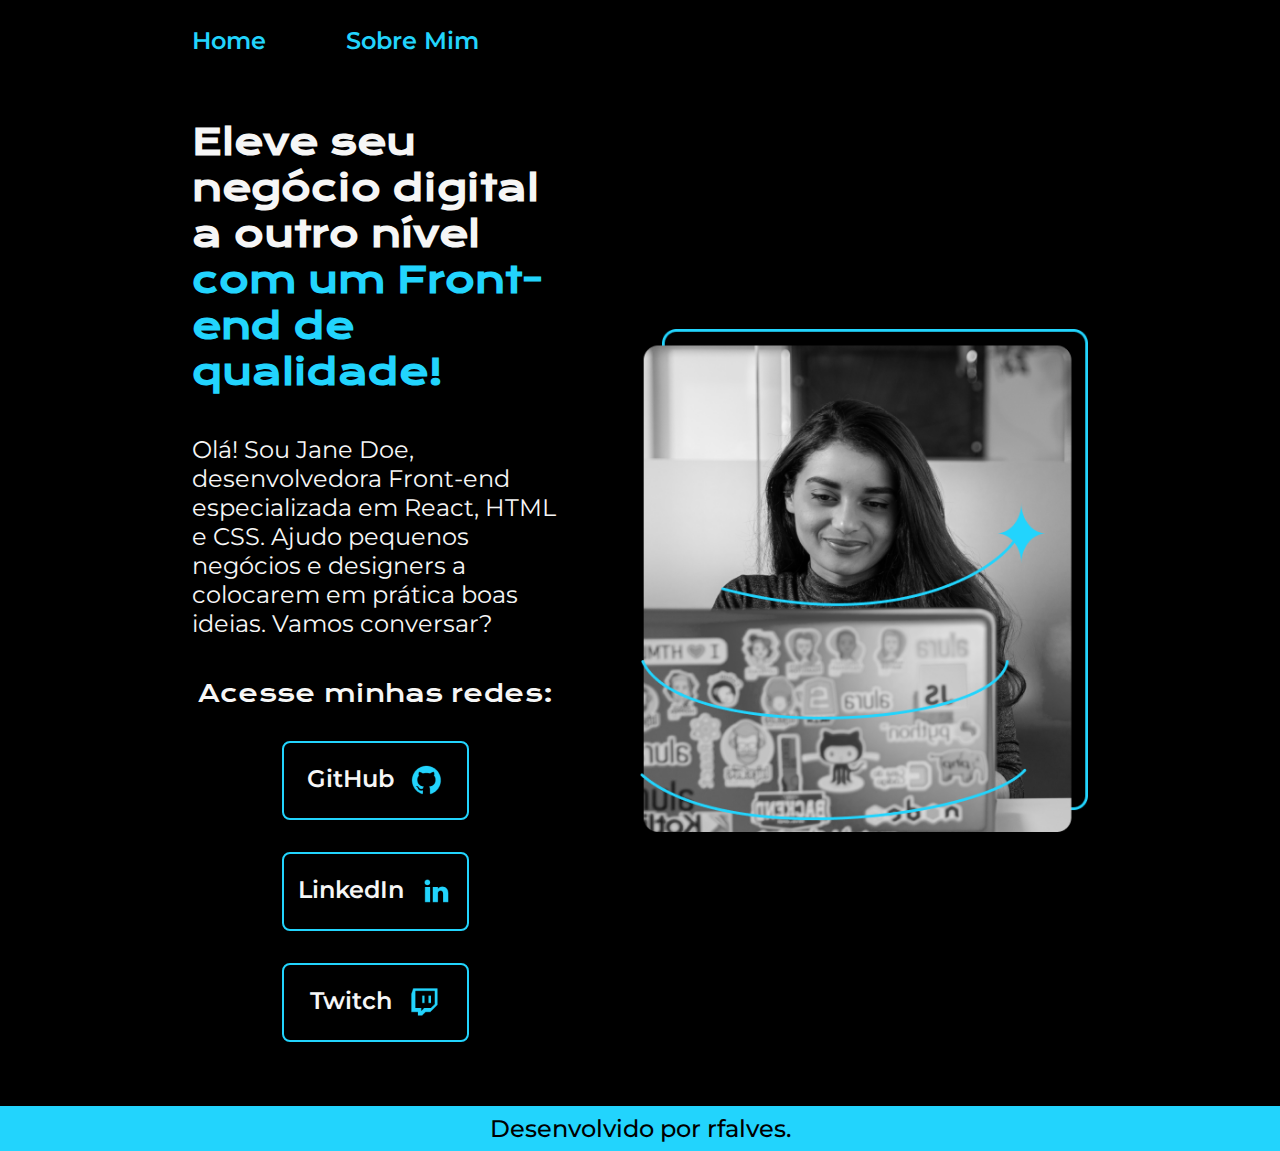
<file: index.html>
<!DOCTYPE html>
<html lang="pt-br">
<head>
    <meta charset="UTF-8"> 
    <meta http-equiv="X-UA-Compatible" content="IE=edge">
    <meta name="viewport" content="width=device-width, initial-scale=1.0">
    <title>Portifolio</title>
    <link rel="stylesheet" href="./styles/style.css">
</head>
<body>
    <header class="cabecalho">
        <nav class="cabecalho__menu">
            <a class="cabecalho__menu__link" href="index.html">Home</a>
            <a class="cabecalho__menu__link" href="about.html">Sobre Mim</a>
        </nav>
    </header>
    <main class="apresentacao">
        <section class="apresentacao__conteudo">
            <h1 class="apresentacao__conteudo__titulo">
                Eleve seu negócio digital a outro nível <strong class="titulo-destaque">com um Front-end de qualidade!</strong>
            </h1>
                <p class="apresentacao__conteudo__texto">Olá! Sou Jane Doe, desenvolvedora Front-end especializada em React, HTML e CSS. Ajudo pequenos negócios e designers a colocarem em prática boas ideias. Vamos conversar?</p>
                    <div class="apresentacao__links">
                        <h2 class="apresentacao__links__subtitulo">
                            Acesse minhas redes:
                        </h2>
                       <a class="apresentacao__links__navegacao" href="https://github.com">GitHub
                        <img src="./assets/github.png" >
                       </a>
                       <a class="apresentacao__links__navegacao" href="https://linkedin.com">LinkedIn
                        <img src="./assets/linkedin.png">
                       </a>
                       <a class="apresentacao__links__navegacao" href="https://twitch.tv">Twitch
                        <img src="./assets/twitch.png" >
                       </a>
                    </div>
        </section>
    <img class="apresentacao__imagem" src="./assets/Imagem.png" alt="Foto de Jane Doe">
    </main>
    <footer class="rodape">
        <p>
            Desenvolvido por rfalves.
        </p>
    </footer>
</body>
</html>
</file>
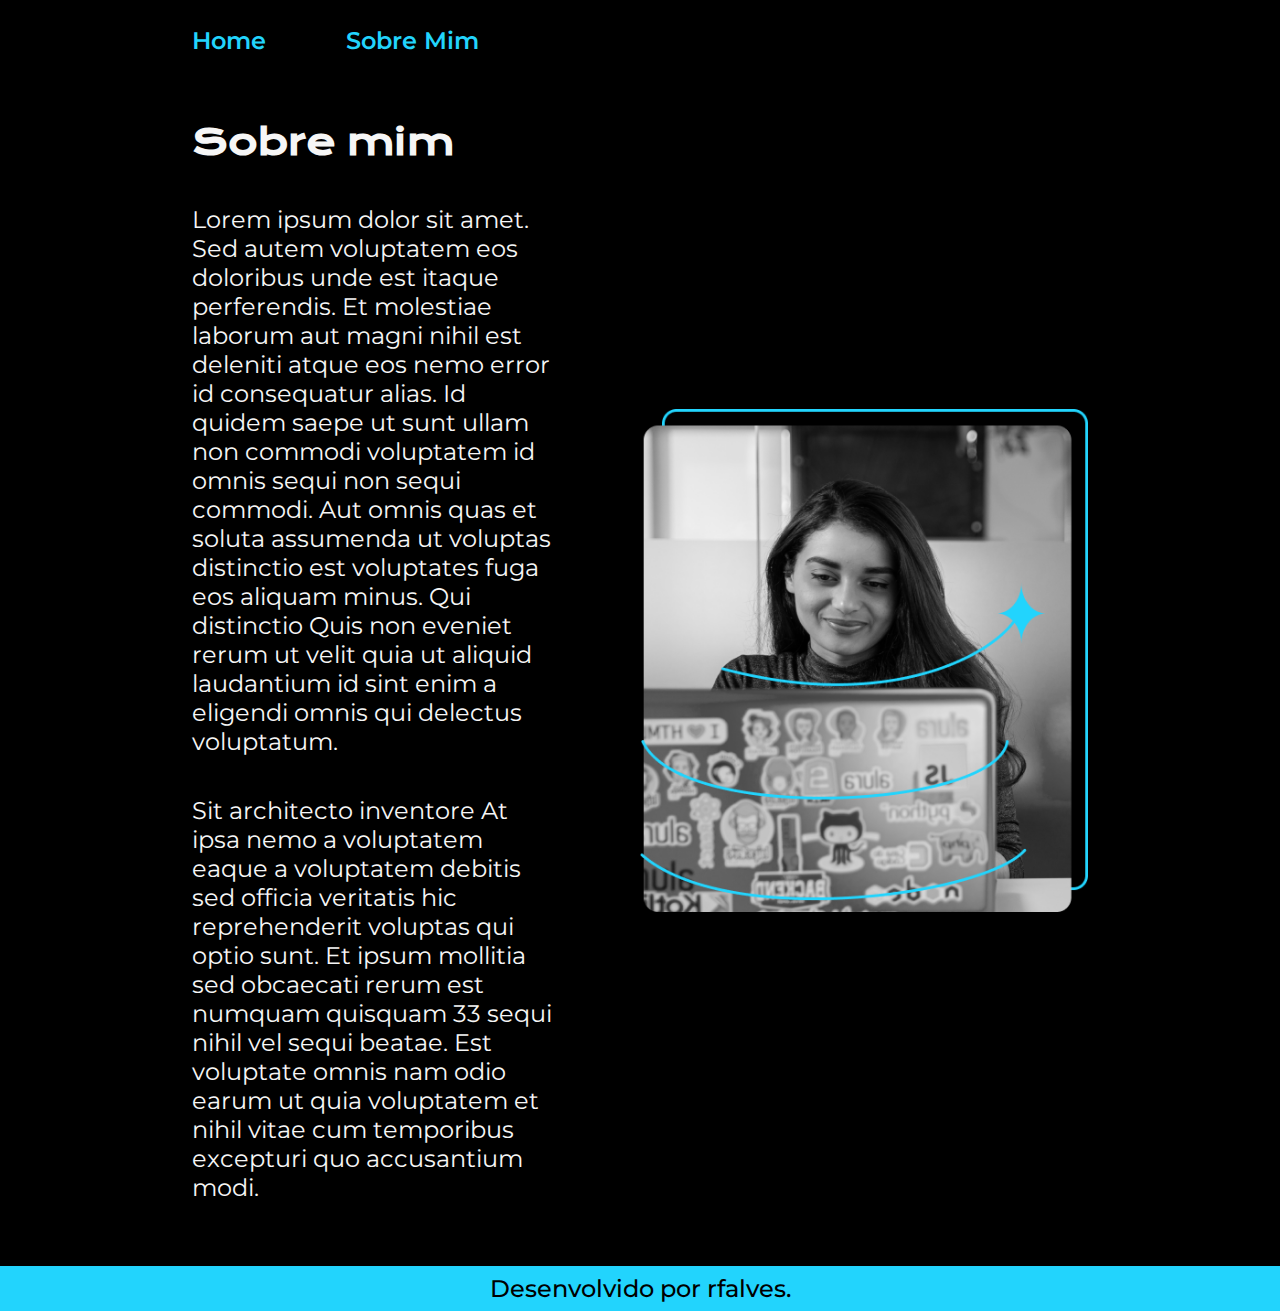
<file: about.html>
<!DOCTYPE html>
<html lang="pt-br">
<head>
    <meta charset="UTF-8">
    <meta name="viewport" content="width=device-width, initial-scale=1.0">
    <title>Sobre mim</title>
    <link rel="stylesheet" href="./styles/style.css">
</head>
<body>
    <header class="cabecalho">
        <nav class="cabecalho__menu">
            <a class="cabecalho__menu__link" href="index.html">Home</a>
            <a class="cabecalho__menu__link" href="about.html">Sobre Mim</a>
        </nav>
    </header>

    <main class="apresentacao">
        <section class="apresentacao__conteudo">
            <h1 class="apresentacao__conteudo__titulo">Sobre mim</h1>
            <p class="apresentacao__conteudo__texto">Lorem ipsum dolor sit amet. Sed autem voluptatem eos doloribus unde est itaque perferendis. Et molestiae laborum aut magni nihil est deleniti atque eos nemo error id consequatur alias. Id quidem saepe ut sunt ullam non commodi voluptatem id omnis sequi non sequi commodi. Aut omnis quas et soluta assumenda ut voluptas distinctio est voluptates fuga eos aliquam minus. Qui distinctio Quis non eveniet rerum ut velit quia ut aliquid laudantium id sint enim a eligendi omnis qui delectus voluptatum.</p>
            <p class="apresentacao__conteudo__texto">Sit architecto inventore At ipsa nemo a voluptatem eaque a voluptatem debitis sed officia veritatis hic reprehenderit voluptas qui optio sunt. Et ipsum mollitia sed obcaecati rerum est numquam quisquam 33 sequi nihil vel sequi beatae. Est voluptate omnis nam odio earum ut quia voluptatem et nihil vitae cum temporibus excepturi quo accusantium modi.</p>
        </section>
        <img class="apresentacao__imagem" src="./assets/Imagem.png" alt="Foto de Jane Doe">
    </main>

    <footer class="rodape">
        <p>Desenvolvido por rfalves.</p>
</body>
</html>
</file>
<file: styles/style.css>
@import url('https://fonts.googleapis.com/css2?family=Krona+One&family=Montserrat:ital,wght@0,100..900;1,100..900&display=swap');

:root {
    --cor-primaria: #000000;
    --cor-secundaria: #f6f6f6;
    --cor-terciaria: #22d4fd;
}

* {
    margin: 0;
    padding: 0;
}

body {
    box-sizing: border-box;
    background-color: var(--cor-primaria);
    color: var(--cor-secundaria);
}

.cabecalho {
    padding: 2% 0% 0% 15%;
}

.cabecalho__menu {
    display: flex;
    gap: 80px;
}

.cabecalho__menu__link {
    font-family: "Montserrat", sans-serif;
    font-size: 1.5rem;
    font-weight: 600;
    color: var(--cor-terciaria);
    text-decoration: none;
}

.apresentacao {
    padding: 5% 15%;
    display: flex;
    align-items: center;
    justify-content: space-between;  
    gap: 82px; 
}

.apresentacao__conteudo {
    width: 50%;
    display: flex;
    flex-direction: column;
    gap: 40px;
}

.apresentacao__conteudo__titulo {
    font-size: 2.25rem;
    font-family: "Krona One", sans-serif;
}

.titulo-destaque{ 
    color: var(--cor-terciaria);
}

.apresentacao__conteudo__texto {
    font-size: 1.5rem;
    font-family: "Montserrat", sans-serif;
 }

.apresentacao__links {
    display: flex;
    flex-direction: column;
    justify-content: space-between;
    align-items: center;
    gap: 32px;
}

.apresentacao__links__subtitulo {
    font-family: "Krona One", sans-serif;
    font-weight: 400;
    font-size: 1.5rem;
}

.apresentacao__links__navegacao {
    display: flex;
    justify-content: center;
    gap: 16px;
    border: 2px solid var(--cor-terciaria);
    width: 50%;
    text-align: center;
    border-radius: 8px;
    font-size: 1.5rem;
    font-weight: 600;
    padding: 21.5px 0;
    text-decoration: none;
    color: var(--cor-secundaria);
    font-family: "Montserrat", sans-serif;    
}

.apresentacao__links__link:hover {
    background-color: var(--cor-terciaria);
}

.apresentacao__imagem {
    width: 50%;

}

.rodape {
    background-color: var(--cor-terciaria);
    color: var(--cor-primaria);
    text-align: center;
    font-family: "Montserrat", sans-serif;
    padding: 8px;
    font-size: 1.5rem;
    font-weight: 500;
}

@media (max-width: 1200px) {
    .cabecalho {
        padding: 10%;
    }
    .cabecalho__menu {
        justify-content: center;
    }
    .apresentacao {
        flex-direction: column-reverse;
        padding: 5%;
    }
   .apresentacao__conteudo {
    width: auto;
   }
}
</file>
